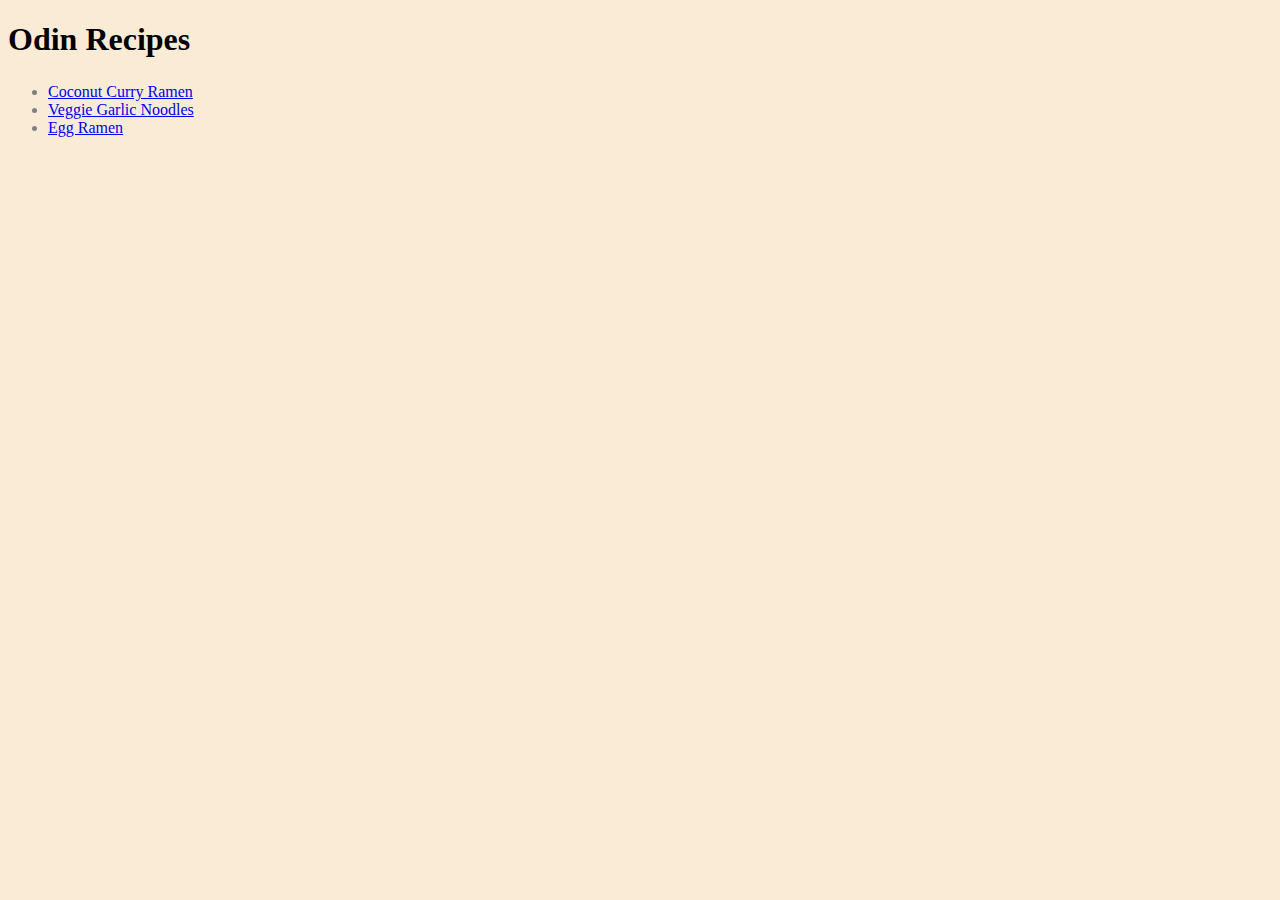
<file: index.html>
<!DOCTYPE html>
<html lang="en">
<head>
    <meta charset="UTF-8">
    <meta name="viewport" content="width=device-width, initial-scale=1.0">
    <link rel="stylesheet" href="styles.css">
    <title>Document</title>
</head>
<body class="body">
    <h1 class="Header">Odin Recipes</h1>
    <ul class="list unorganized">
        <li class="link"><a href="./recipes/ramen.html">Coconut Curry Ramen</a></li>
        <li class="link"><a href="./recipes/Veggie_garlic_noodles.html">Veggie Garlic Noodles</a></li>
        <li class="link"><a href="./recipes/Egg_Ramen.html">Egg Ramen</a></li>
    </ul>
</body>
</html>
</file>
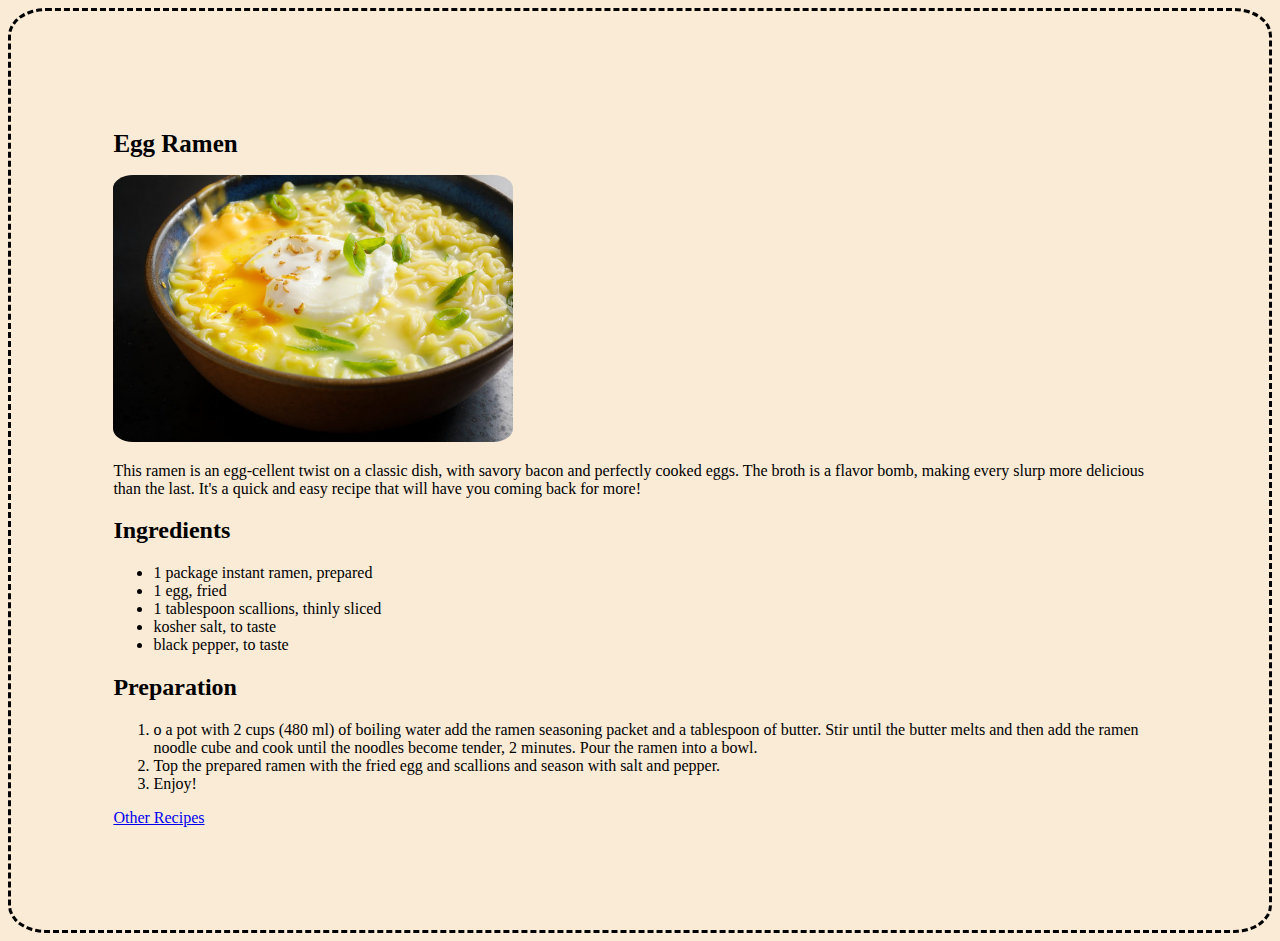
<file: recipes/Egg_Ramen.html>
<!DOCTYPE html>
<html lang="en">
<head>
    <meta charset="UTF-8">
    <meta name="viewport" content="width=device-width, initial-scale=1.0">
    <link rel="stylesheet" href="../styles.css">
    <title>Veggie Garlic Noodles</title>
</head>
<body class="card">
    <h1 class="header">Egg Ramen</h1>
    <img class="image" src="../Images/Ramen Egg.jpeg" alt="Egg Ramen">
    <p>This ramen is an egg-cellent twist on a classic dish, with savory bacon and perfectly cooked eggs. The broth is a flavor bomb, making every slurp more delicious than the last. It's a quick and easy recipe that will have you coming back for more!</p>
    <h2>Ingredients</h2>
    <ul>
        <li>1 package instant ramen, prepared</li>
        <li>1 egg, fried</li>
        <li>1 tablespoon scallions, thinly sliced</li>
        <li>kosher salt, to taste</li>
        <li>black pepper, to taste</li>
    </ul>
    <h2>Preparation</h2>
    <ol>
        <li>o a pot with 2 cups (480 ml) of boiling water add the ramen seasoning packet and a tablespoon of butter. Stir until the butter melts and then add the ramen noodle cube and cook until the noodles become tender, 2 minutes. Pour the ramen into a bowl.</li>
        <li>Top the prepared ramen with the fried egg and scallions and season with salt and pepper.</li>
        <li>Enjoy!</li>
    </ol>
    <a href="../index.html">Other Recipes</a>
</body>
</html>
</file>
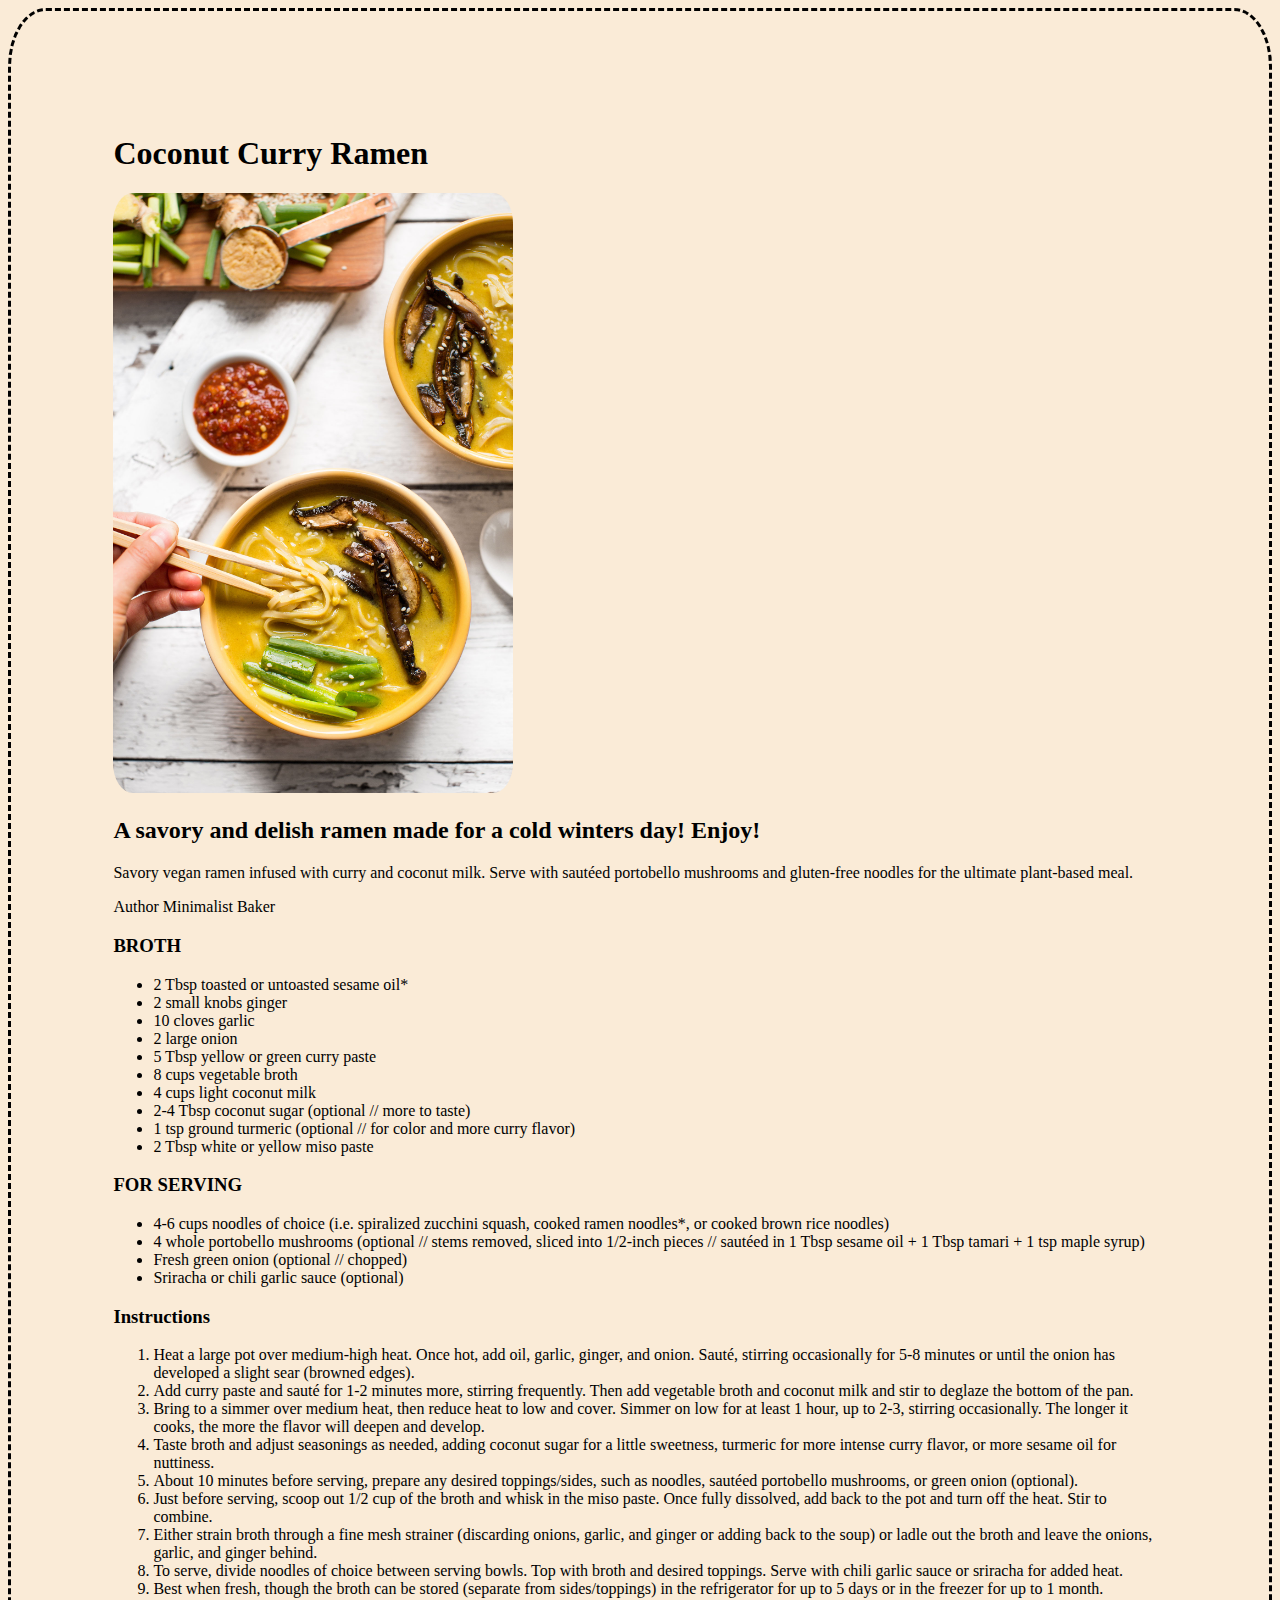
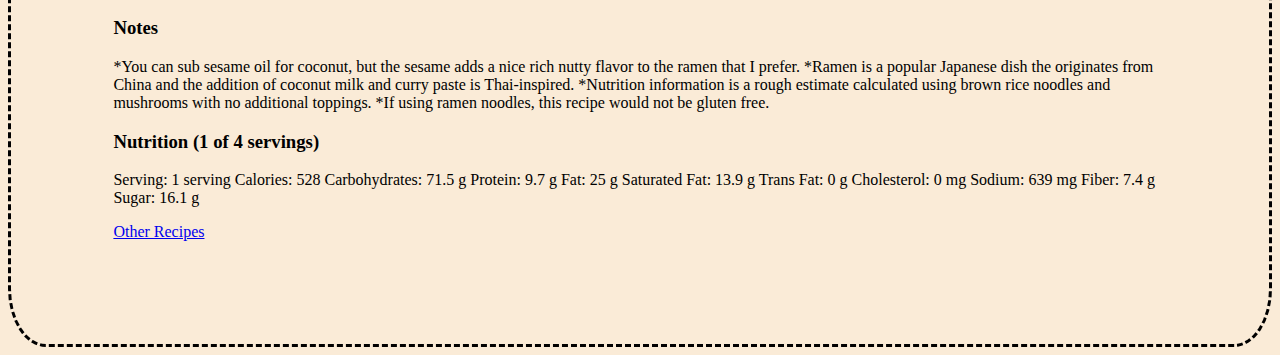
<file: recipes/ramen.html>
<!DOCTYPE html>
<html lang="en">
<head>
    <meta charset="UTF-8">
    <meta name="viewport" content="width=device-width, initial-scale=1.0">
    <link rel="stylesheet" href="../styles.css">
    <title>Coconut Curry Ramen</title>
</head>
<body class="card">
    <H1>Coconut Curry Ramen</H1>
    <img class="image" src="../Images/AMAZING-Coconut-Curry-RAMEN-in-just-10-ingredients-Easy-fast-SO-flavorful-and-delicious-vegan-glutenfree-ramen-recipe.jpg" alt="Coconut ramen with fingers holding chopsticks.">
    <h2>A savory and delish ramen made for a cold winters day! Enjoy!</h2>
    <p>Savory vegan ramen infused with curry and coconut milk. Serve with sautéed portobello mushrooms and gluten-free noodles for the ultimate plant-based meal.</p>   <p>Author Minimalist Baker</p>
    <h3>BROTH</h3>
    <ul>
        <li>2 Tbsp toasted or untoasted sesame oil*</li>
        <li>2 small knobs ginger</li>
        <li>10 cloves garlic</li>
        <li>2 large onion </li>
        <li>5 Tbsp yellow or green curry paste</li>
        <li>8 cups vegetable broth</li>
        <li>4 cups light coconut milk</li>
        <li>2-4 Tbsp coconut sugar (optional // more to taste)</li>
        <li>1 tsp ground turmeric (optional // for color and more curry flavor)</li>
        <li>2 Tbsp white or yellow miso paste</li>
    </ul>
    <h3>FOR SERVING</h3>
    <ul>
        <li>4-6 cups noodles of choice (i.e. spiralized zucchini squash, cooked ramen noodles*, or cooked brown rice noodles)</li>
        <li>4 whole portobello mushrooms (optional // stems removed, sliced into 1/2-inch pieces // sautéed in 1 Tbsp sesame oil + 1 Tbsp tamari + 1 tsp maple syrup)</li>
        <li>Fresh green onion (optional // chopped)</li>
        <li>Sriracha or chili garlic sauce (optional)</li>
    </ul>
    <h3>Instructions</h3>
    <ol>
        <li>Heat a large pot over medium-high heat. Once hot, add oil, garlic, ginger, and onion. Sauté, stirring occasionally for 5-8 minutes or until the onion has developed a slight sear (browned edges).</li>
        <li>Add curry paste and sauté for 1-2 minutes more, stirring frequently. Then add vegetable broth and coconut milk and stir to deglaze the bottom of the pan.</li>
        <li>Bring to a simmer over medium heat, then reduce heat to low and cover. Simmer on low for at least 1 hour, up to 2-3, stirring occasionally. The longer it cooks, the more the flavor will deepen and develop.</li>
        <li>Taste broth and adjust seasonings as needed, adding coconut sugar for a little sweetness, turmeric for more intense curry flavor, or more sesame oil for nuttiness.</li>
        <li>About 10 minutes before serving, prepare any desired toppings/sides, such as noodles, sautéed portobello mushrooms, or green onion (optional).</li>
        <li>Just before serving, scoop out 1/2 cup of the broth and whisk in the miso paste. Once fully dissolved, add back to the pot and turn off the heat. Stir to combine.</li>
        <li>Either strain broth through a fine mesh strainer (discarding onions, garlic, and ginger or adding back to the soup) or ladle out the broth and leave the onions, garlic, and ginger behind.</li>
        <li>To serve, divide noodles of choice between serving bowls. Top with broth and desired toppings. Serve with chili garlic sauce or sriracha for added heat.</li>
        <li>Best when fresh, though the broth can be stored (separate from sides/toppings) in the refrigerator for up to 5 days or in the freezer for up to 1 month.</li>
    </ol>
    <h3>Notes</h3>
    <p>*You can sub sesame oil for coconut, but the sesame adds a nice rich nutty flavor to the ramen that I prefer.
        *Ramen is a popular Japanese dish the originates from China and the addition of coconut milk and curry paste is Thai-inspired.
        *Nutrition information is a rough estimate calculated using brown rice noodles and mushrooms with no additional toppings.
        *If using ramen noodles, this recipe would not be gluten free.
    </p>
    <h3>Nutrition (1 of 4 servings)</h3>
    <p>Serving: 1 serving
        Calories: 528
        Carbohydrates: 71.5 g
        Protein: 9.7 g
        Fat: 25 g
        Saturated Fat: 13.9 g
        Trans Fat: 0 g
        Cholesterol: 0 mg
        Sodium: 639 mg
        Fiber: 7.4 g
        Sugar: 16.1 g
    </p>
    <a href="../index.html">Other Recipes</a>
</body>
</html>
</file>
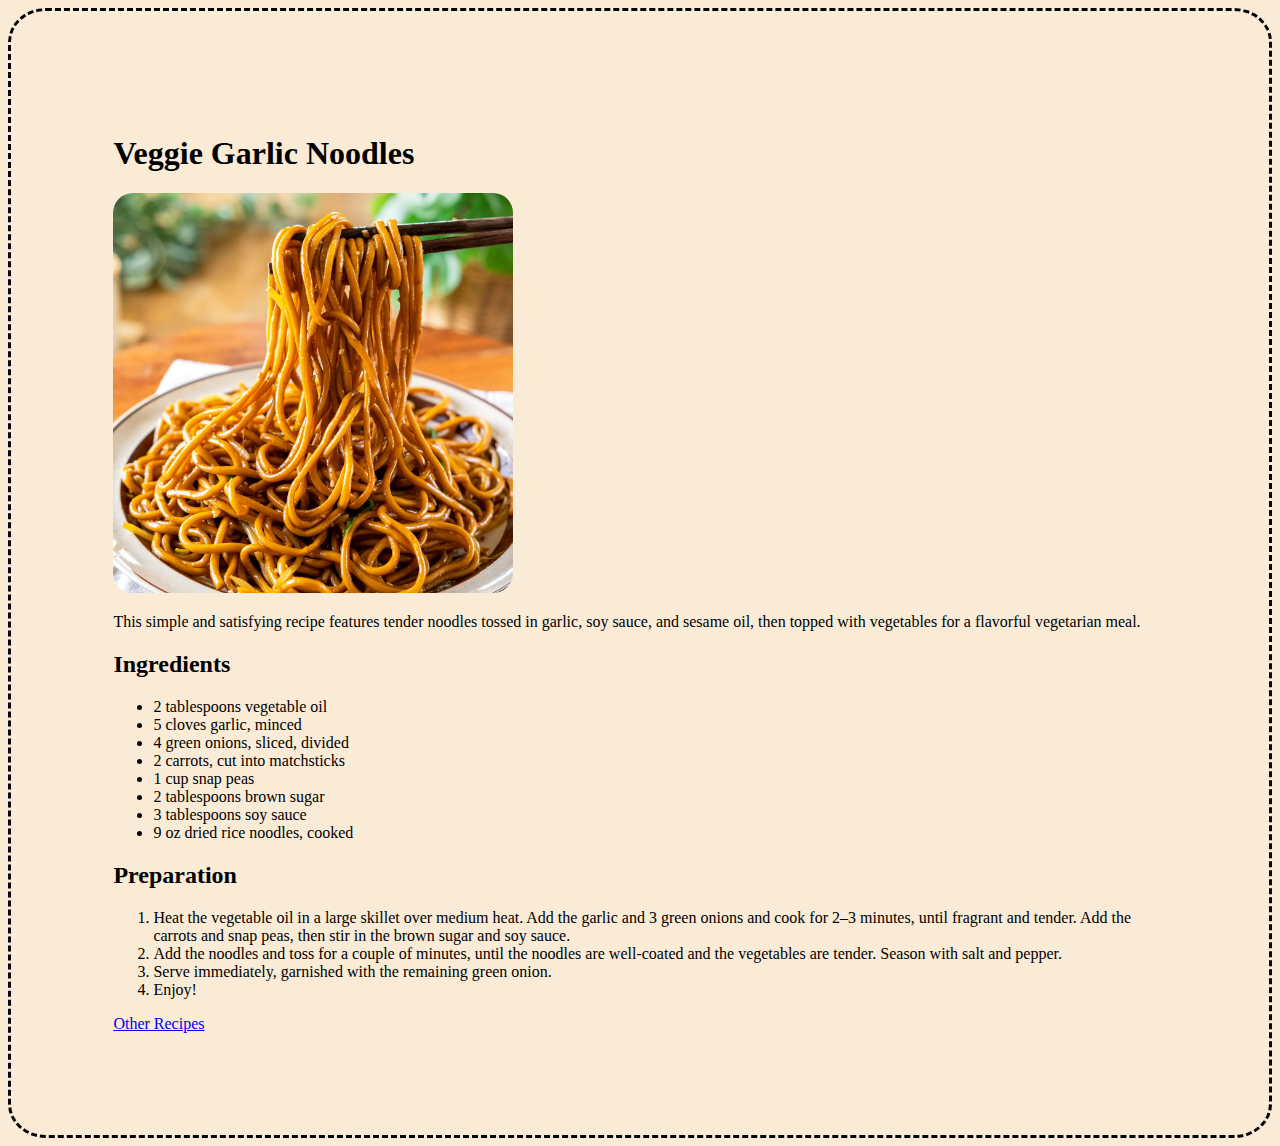
<file: recipes/Veggie_garlic_noodles.html>
<!DOCTYPE html>
<html lang="en">
<head>
    <meta charset="UTF-8">
    <meta name="viewport" content="width=device-width, initial-scale=1.0">
    <link rel="stylesheet" href="../styles.css">
    <title>Veggie Garlic Noodles</title>
</head>
<body class="card">
    <h1>Veggie Garlic Noodles</h1>
    <img class="image" src="../Images/pan-fried-noodles-main-preview.webp" alt="Delicious Noodles">
    <p>This simple and satisfying recipe features tender noodles tossed in garlic, soy sauce, and sesame oil, then topped with vegetables for a flavorful vegetarian meal.</p>
    <h2>Ingredients</h2>
    <ul>
        <li>2 tablespoons vegetable oil</li>
        <li>5 cloves garlic, minced</li>
        <li>4 green onions, sliced, divided</li>
        <li>2 carrots, cut into matchsticks</li>
        <li>1 cup snap peas</li>
        <li>2 tablespoons brown sugar</li>
        <li>3 tablespoons soy sauce</li>
        <li>9 oz dried rice noodles, cooked</li>
    </ul>
    <h2>Preparation</h2>
    <ol>
        <li>Heat the vegetable oil in a large skillet over medium heat. Add the garlic and 3 green onions and cook for 2–3 minutes, until fragrant and tender. Add the carrots and snap peas, then stir in the brown sugar and soy sauce.</li>
        <li>Add the noodles and toss for a couple of minutes, until the noodles are well-coated and the vegetables are tender. Season with salt and pepper.</li>
        <li>Serve immediately, garnished with the remaining green onion.</li>
        <li>Enjoy!</li>
    </ol>
    <a href="../index.html">Other Recipes</a>
</body>
</html>
</file>
<file: styles.css>
/*style sheet for recipe site*/

* {
    background-color: antiquewhite;
}

.header,
.list {
    font: "times new roman", sans-serif;
    font-size: 25px;
    color: #000;
}

.list .link {
    font-size: 16px;
    color: gray;
    text-decoration: none;
}

.list 
.link:active {
    background-color: antiquewhite;
    text-decoration: none;
    color: #000;
}

.image {
    width: 400px;
    height: auto;
    border-radius: 5%;
}

.card {
    border-radius: 3%;
    border: solid;
    padding: 8%;
    border-style: dashed;
}
</file>
